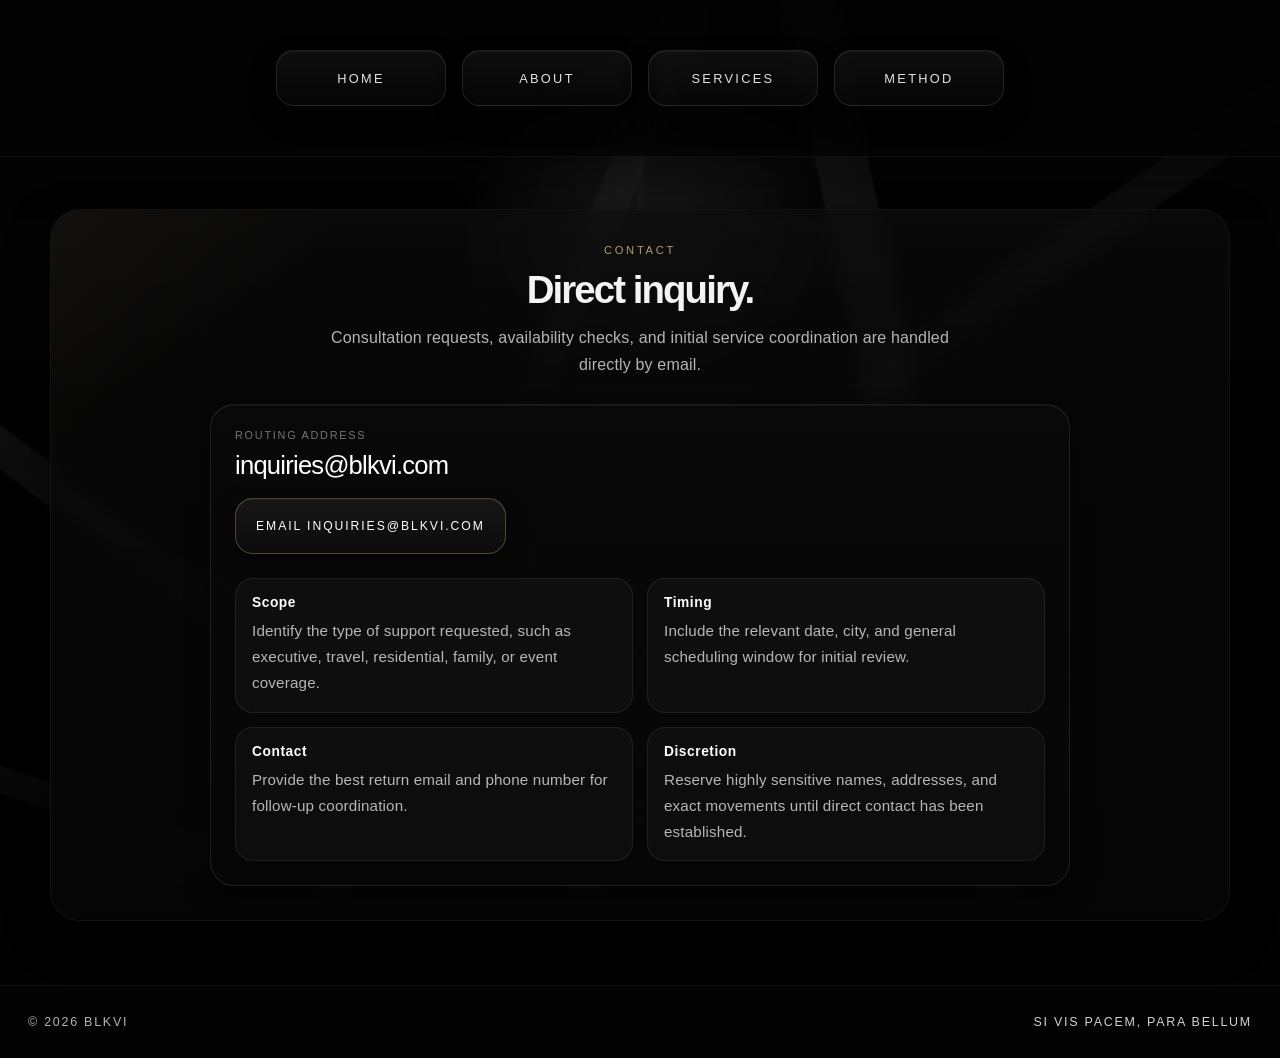
<file: contact.html>
<!DOCTYPE html>
<html lang="en">
<head>
<meta charset="UTF-8" />
<meta name="viewport" content="width=device-width, initial-scale=1.0" />
<title>BLKVI | Contact</title>
<style>
  :root{
    --bg:#020202;
    --panel:rgba(8,8,8,.86);
    --panel-soft:rgba(255,255,255,.03);
    --line:rgba(255,255,255,.10);
    --line-soft:rgba(255,255,255,.05);
    --text:#f3f3f3;
    --muted:rgba(255,255,255,.70);
    --soft:rgba(255,255,255,.44);
    --accent:#b79a72;
    --shadow:0 18px 40px rgba(0,0,0,.55);
    --tile-shadow:0 12px 26px rgba(0,0,0,.42), inset 0 1px 0 rgba(255,255,255,.04);
  }

  *{box-sizing:border-box}
  html,body{margin:0;padding:0;background:var(--bg);color:var(--text)}
  body{
    font-family:Inter, Arial, Helvetica, sans-serif;
    letter-spacing:.01em;
    min-height:100vh;
    overflow-x:hidden;
    background:
      radial-gradient(circle at 50% 18%, rgba(255,255,255,.04), transparent 18%),
      linear-gradient(180deg, #050505 0%, #010101 100%);
    position:relative;
  }

  body::before{
    content:"";
    position:fixed;
    inset:0;
    pointer-events:none;
    z-index:0;
    background:
      linear-gradient(18deg, transparent 0 8%, rgba(255,255,255,.045) 8.2% 10.1%, transparent 10.3% 100%),
      linear-gradient(37deg, transparent 0 23%, rgba(255,255,255,.06) 23.2% 25.4%, transparent 25.6% 100%),
      linear-gradient(78deg, transparent 0 66%, rgba(255,255,255,.065) 66.2% 69.6%, transparent 69.8% 100%),
      linear-gradient(112deg, transparent 0 41%, rgba(255,255,255,.035) 41.2% 43.2%, transparent 43.4% 100%),
      linear-gradient(145deg, transparent 0 54%, rgba(255,255,255,.04) 54.2% 56.5%, transparent 56.7% 100%),
      linear-gradient(90deg, transparent 0 49.5%, rgba(255,255,255,.02) 50%, transparent 50.5% 100%);
    opacity:.95;
    mix-blend-mode:screen;
  }

  body::after{
    content:"";
    position:fixed;
    inset:0;
    pointer-events:none;
    z-index:0;
    background:
      radial-gradient(circle at 52% 26%, rgba(255,255,255,.05), transparent 22%),
      linear-gradient(180deg, rgba(0,0,0,.14), rgba(0,0,0,.42));
  }

  a{color:inherit;text-decoration:none}

  .shell{
    min-height:100vh;
    display:flex;
    flex-direction:column;
    position:relative;
    z-index:1;
  }

  .topbar{
    width:100%;
    border-bottom:1px solid var(--line-soft);
    background:rgba(3,3,3,.86);
    backdrop-filter:blur(8px);
    box-shadow:0 18px 36px rgba(0,0,0,.35);
  }

  .nav-wrap{
    width:min(100%, calc(100% - 56px));
    margin:0 auto;
    min-height:156px;
    display:flex;
    align-items:center;
    justify-content:center;
  }

  .nav-side{
    display:grid;
    grid-template-columns:repeat(4, minmax(170px, 1fr));
    gap:16px;
  }

  .nav-pill{
    min-height:56px;
    display:flex;
    align-items:center;
    justify-content:center;
    padding:0 18px;
    border-radius:18px;
    text-transform:uppercase;
    letter-spacing:.18em;
    font-size:.8rem;
    color:rgba(255,255,255,.88);
    background:linear-gradient(180deg, rgba(255,255,255,.05), rgba(255,255,255,.015));
    border:1px solid rgba(255,255,255,.10);
    box-shadow:var(--tile-shadow);
    transition:transform .18s ease, border-color .18s ease, background .18s ease;
    white-space:nowrap;
  }

  .nav-pill:hover{
    transform:translateY(-1px);
    border-color:rgba(255,255,255,.22);
    background:linear-gradient(180deg, rgba(255,255,255,.07), rgba(255,255,255,.02));
  }

  .main-stage{
    flex:1;
    display:flex;
    align-items:center;
    justify-content:center;
    padding:52px 0 64px;
  }

  .contact-frame{
    width:min(1180px, calc(100% - 56px));
    padding:34px;
    border:1px solid var(--line-soft);
    border-radius:30px;
    background:linear-gradient(180deg, rgba(10,10,10,.68), rgba(6,6,6,.84));
    backdrop-filter:blur(6px);
    box-shadow:var(--shadow);
    position:relative;
    overflow:hidden;
  }

  .contact-frame::before{
    content:"";
    position:absolute;
    inset:0;
    pointer-events:none;
    background:
      linear-gradient(135deg, rgba(183,154,114,.09), transparent 16%),
      linear-gradient(180deg, rgba(255,255,255,.02), transparent 35%);
    opacity:.6;
  }

  .contact-head{
    position:relative;
    z-index:1;
    margin-bottom:26px;
    display:flex;
    flex-direction:column;
    align-items:center;
    justify-content:center;
    gap:12px;
    text-align:center;
  }

  .kicker{
    color:var(--accent);
    text-transform:uppercase;
    letter-spacing:.24em;
    font-size:.7rem;
    margin-bottom:12px;
  }

  .contact-head h1{
    margin:0;
    font-size:clamp(2rem, 3vw, 3.1rem);
    letter-spacing:-.05em;
  }

  .contact-head p{
    margin:0;
    max-width:42rem;
    color:var(--muted);
    line-height:1.7;
    text-align:center;
  }

  .contact-grid{
    position:relative;
    z-index:1;
    display:flex;
    justify-content:center;
  }

  .panel{
    border-radius:24px;
    border:1px solid var(--line);
    background:linear-gradient(180deg, rgba(10,10,10,.86), rgba(6,6,6,.9));
    box-shadow:var(--tile-shadow);
    padding:24px;
  }

  .primary-panel{
    min-height:100%;
    width:min(860px, 100%);
  }

  .label{
    color:var(--soft);
    text-transform:uppercase;
    letter-spacing:.16em;
    font-size:.68rem;
    margin-bottom:10px;
  }

  .email-line{
    font-size:clamp(1.35rem, 2vw, 2rem);
    letter-spacing:-.03em;
    color:#fff;
    margin:0 0 18px;
    word-break:break-word;
  }

  .cta-row{
    display:flex;
    flex-wrap:wrap;
    gap:12px;
    margin-bottom:24px;
  }

  .email-link{
    display:inline-flex;
    align-items:center;
    justify-content:center;
    min-height:56px;
    padding:0 20px;
    border-radius:18px;
    text-transform:uppercase;
    letter-spacing:.16em;
    font-size:.76rem;
    color:#fff;
    border:1px solid rgba(183,154,114,.38);
    background:linear-gradient(180deg, rgba(255,255,255,.06), rgba(255,255,255,.02));
    box-shadow:var(--tile-shadow);
    transition:transform .18s ease, border-color .18s ease;
  }

  .email-link:hover{
    transform:translateY(-1px);
    border-color:rgba(183,154,114,.60);
  }

  .intel-grid{
    display:grid;
    grid-template-columns:repeat(2, minmax(0,1fr));
    gap:14px;
    margin-top:10px;
  }

  .intel-card{
    padding:16px;
    border-radius:18px;
    border:1px solid rgba(255,255,255,.08);
    background:var(--panel-soft);
  }

  .intel-card strong{
    display:block;
    margin-bottom:8px;
    font-size:.86rem;
    letter-spacing:.04em;
    color:#fff;
  }

  .intel-card p{
    margin:0;
    color:var(--muted);
    line-height:1.7;
    font-size:.95rem;
  }

  .footer{
    border-top:1px solid var(--line-soft);
    background:rgba(4,4,4,.92);
    backdrop-filter:blur(8px);
  }

  .footer-line{
    width:min(100%, calc(100% - 56px));
    min-height:72px;
    margin:0 auto;
    display:flex;
    justify-content:space-between;
    align-items:center;
    gap:14px;
    color:var(--muted);
    font-size:.78rem;
    text-transform:uppercase;
    letter-spacing:.14em;
  }

  .footer a{color:rgba(255,255,255,.82)}
  .footer a:hover{color:#fff}

  @media (max-width:980px){
    .contact-grid{
      justify-content:center;
    }
  }

  @media (max-width:900px){
    .nav-wrap{
      width:min(100%, calc(100% - 30px));
      min-height:auto;
      padding:20px 0;
    }

    .contact-frame{
      width:min(100%, calc(100% - 30px));
      padding:22px;
    }

    .footer-line{
      width:min(100%, calc(100% - 30px));
    }
  }

  @media (max-width:680px){
    .nav-side{
      width:100%;
      grid-template-columns:1fr;
      gap:12px;
    }

    .nav-pill{
      min-height:48px;
      font-size:.72rem;
      border-radius:14px;
    }

    .intel-grid{
      grid-template-columns:1fr;
    }

    .footer-line{
      flex-direction:column;
      align-items:flex-start;
      font-size:.72rem;
    }
  }
</style>
</head>
<body>
  <div class="shell">
    <header class="topbar">
      <div class="nav-wrap">
        <nav class="nav-side" aria-label="Primary navigation">
          <a class="nav-pill" href="index.html">Home</a>
          <a class="nav-pill" href="about.html">About</a>
          <a class="nav-pill" href="services.html">Services</a>
          <a class="nav-pill" href="method.html">Method</a>
        </nav>
      </div>
    </header>

    <main class="main-stage">
      <section class="contact-frame" aria-label="Contact directions">
        <div class="contact-head">
          <div>
            <div class="kicker">Contact</div>
            <h1>Direct inquiry.</h1>
          </div>
          <p>Consultation requests, availability checks, and initial service coordination are handled directly by email.</p>
        </div>

        <div class="contact-grid">
          <div class="panel primary-panel">
            <div class="label">Routing address</div>
            <div class="email-line">inquiries@blkvi.com</div>

            <div class="cta-row">
              <a class="email-link" href="mailto:inquiries@blkvi.com">Email inquiries@blkvi.com</a>
            </div>

            <div class="intel-grid">
              <div class="intel-card">
                <strong>Scope</strong>
                <p>Identify the type of support requested, such as executive, travel, residential, family, or event coverage.</p>
              </div>
              <div class="intel-card">
                <strong>Timing</strong>
                <p>Include the relevant date, city, and general scheduling window for initial review.</p>
              </div>
              <div class="intel-card">
                <strong>Contact</strong>
                <p>Provide the best return email and phone number for follow-up coordination.</p>
              </div>
              <div class="intel-card">
                <strong>Discretion</strong>
                <p>Reserve highly sensitive names, addresses, and exact movements until direct contact has been established.</p>
              </div>
            </div>
          </div>


        </div>
      </section>
    </main>

    <footer class="footer">
      <div class="footer-line">
        <div>© 2026 BLKVI</div>
        <div><a href="contact.html">Si vis pacem, para bellum</a></div>
      </div>
    </footer>
  </div>
</body>
</html>
</file>
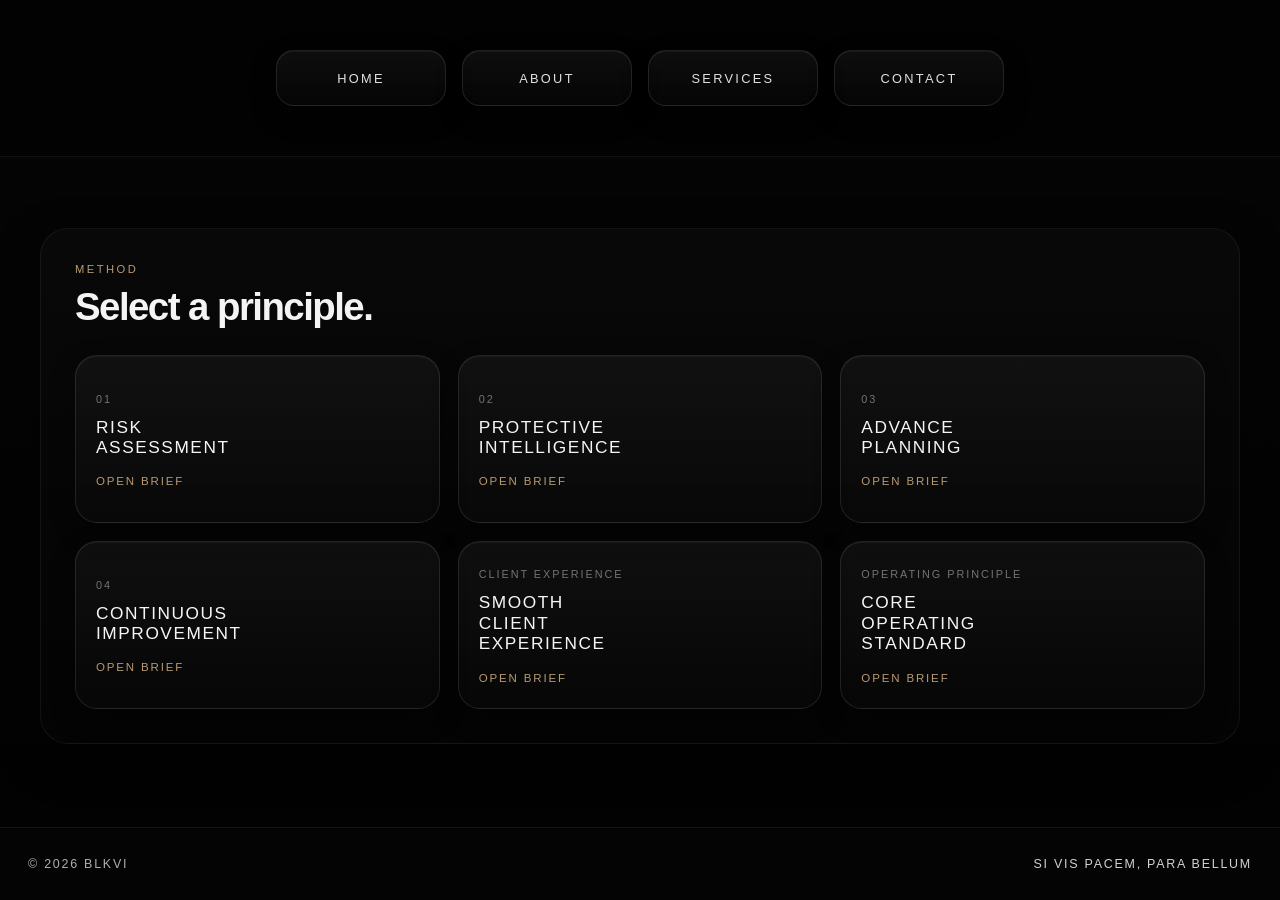
<file: method.html>
<!DOCTYPE html>
<html lang="en">
<head>
<meta charset="UTF-8" />
<meta name="viewport" content="width=device-width, initial-scale=1.0" />
<title>BLKVI | Method</title>
<style>
  :root{
    --bg:#030303;
    --panel:#0a0a0a;
    --line:rgba(255,255,255,.10);
    --line-soft:rgba(255,255,255,.06);
    --text:#f4f4f4;
    --muted:rgba(255,255,255,.68);
    --soft:rgba(255,255,255,.42);
    --accent:#b79a72;
    --shadow:0 16px 40px rgba(0,0,0,.52);
    --tile-shadow:0 10px 24px rgba(0,0,0,.38), inset 0 1px 0 rgba(255,255,255,.04);
  }

  *{box-sizing:border-box}
  html,body{margin:0;padding:0;background:var(--bg);color:var(--text)}
  body{
    font-family:Inter, Arial, Helvetica, sans-serif;
    letter-spacing:.01em;
    background:linear-gradient(180deg, #050505 0%, #020202 100%);
    min-height:100vh;
  }

  a{color:inherit;text-decoration:none}
  button{font:inherit}

  .shell{
    min-height:100vh;
    display:flex;
    flex-direction:column;
  }

  .topbar{
    width:100%;
    border-bottom:1px solid var(--line-soft);
    background:rgba(3,3,3,.96);
  }

  .nav-wrap{
    width:min(100%, calc(100% - 56px));
    margin:0 auto;
    min-height:156px;
    display:flex;
    align-items:center;
    justify-content:center;
  }

  .nav-side{
    display:grid;
    grid-template-columns:repeat(4, minmax(170px, 1fr));
    gap:16px;
  }

  .nav-pill{
    min-height:56px;
    display:flex;
    align-items:center;
    justify-content:center;
    padding:0 18px;
    border-radius:18px;
    text-transform:uppercase;
    letter-spacing:.18em;
    font-size:.8rem;
    color:rgba(255,255,255,.88);
    background:linear-gradient(180deg, rgba(255,255,255,.05), rgba(255,255,255,.015));
    border:1px solid rgba(255,255,255,.10);
    box-shadow:var(--tile-shadow);
    transition:transform .18s ease, border-color .18s ease, background .18s ease;
    white-space:nowrap;
  }

  .nav-pill:hover,
  .nav-pill.active{
    transform:translateY(-1px);
    border-color:rgba(255,255,255,.2);
    background:linear-gradient(180deg, rgba(255,255,255,.07), rgba(255,255,255,.02));
  }

  .main-stage{
    flex:1;
    display:flex;
    align-items:center;
    justify-content:center;
    padding:52px 0 64px;
  }

  .method-frame{
    width:min(1200px, calc(100% - 56px));
    padding:34px;
    border:1px solid var(--line-soft);
    border-radius:28px;
    background:linear-gradient(180deg, rgba(255,255,255,.02), rgba(255,255,255,.008));
    box-shadow:var(--shadow);
  }

  .method-head{
    display:flex;
    justify-content:space-between;
    gap:18px;
    align-items:end;
    margin-bottom:26px;
  }

  .kicker{
    color:var(--accent);
    text-transform:uppercase;
    letter-spacing:.22em;
    font-size:.7rem;
    margin-bottom:10px;
  }

  .method-head h1{
    margin:0;
    font-size:clamp(1.8rem, 3vw, 2.8rem);
    letter-spacing:-.04em;
  }

  .tiles{
    display:grid;
    grid-template-columns:repeat(3, minmax(0,1fr));
    gap:18px;
  }

  .method-tile{
    min-height:168px;
    padding:20px 20px 18px;
    border-radius:22px;
    border:1px solid rgba(255,255,255,.10);
    background:linear-gradient(180deg, rgba(255,255,255,.045), rgba(255,255,255,.015));
    box-shadow:var(--tile-shadow);
    color:var(--text);
    cursor:pointer;
    text-align:left;
    transition:transform .18s ease, border-color .18s ease, background .18s ease;
  }

  .method-tile:hover{
    transform:translateY(-2px);
    border-color:rgba(255,255,255,.2);
    background:linear-gradient(180deg, rgba(255,255,255,.065), rgba(255,255,255,.02));
  }

  .tile-num{
    display:block;
    margin-bottom:12px;
    color:var(--soft);
    text-transform:uppercase;
    letter-spacing:.18em;
    font-size:.68rem;
  }

  .tile-title{
    display:block;
    font-size:1.08rem;
    line-height:1.18;
    text-transform:uppercase;
    letter-spacing:.09em;
    color:rgba(255,255,255,.96);
    max-width:15ch;
  }

  .tile-hint{
    display:block;
    margin-top:18px;
    font-size:.72rem;
    letter-spacing:.16em;
    text-transform:uppercase;
    color:var(--accent);
  }

  .footer{
    border-top:1px solid var(--line-soft);
    background:#040404;
  }

  .footer-line{
    width:min(100%, calc(100% - 56px));
    min-height:72px;
    margin:0 auto;
    display:flex;
    justify-content:space-between;
    align-items:center;
    gap:14px;
    color:var(--muted);
    font-size:.78rem;
    text-transform:uppercase;
    letter-spacing:.14em;
  }

  .footer a{color:rgba(255,255,255,.82)}
  .footer a:hover{color:#fff}

  .overlay{
    position:fixed;
    inset:0;
    z-index:999;
    background:rgba(0,0,0,.72);
    backdrop-filter:blur(8px);
    opacity:0;
    visibility:hidden;
    transition:.22s ease;
    display:flex;
    align-items:center;
    justify-content:center;
    padding:22px;
  }

  .overlay.open{
    opacity:1;
    visibility:visible;
  }

  .modal{
    width:min(700px, 100%);
    border-radius:24px;
    border:1px solid rgba(255,255,255,.12);
    background:linear-gradient(180deg, rgba(14,14,14,.96), rgba(7,7,7,.96));
    box-shadow:0 24px 70px rgba(0,0,0,.58);
    overflow:hidden;
  }

  .modal-head{
    display:flex;
    justify-content:space-between;
    align-items:flex-start;
    gap:16px;
    padding:22px 22px 18px;
    border-bottom:1px solid rgba(255,255,255,.08);
  }

  .modal-kicker{
    color:var(--accent);
    text-transform:uppercase;
    letter-spacing:.22em;
    font-size:.68rem;
  }

  .modal-title{
    margin:10px 0 0;
    font-size:1.35rem;
    letter-spacing:-.03em;
  }

  .modal-close{
    border:1px solid rgba(255,255,255,.12);
    background:rgba(255,255,255,.03);
    color:rgba(255,255,255,.88);
    width:42px;
    height:42px;
    border-radius:14px;
    cursor:pointer;
  }

  .modal-close:hover{background:rgba(255,255,255,.08)}

  .modal-body{
    padding:22px;
    color:var(--muted);
    line-height:1.8;
    font-size:1rem;
  }

  @media (max-width:1100px){
    .tiles{grid-template-columns:repeat(2, minmax(0,1fr))}
  }

  @media (max-width:900px){
    .nav-wrap{
      width:min(100%, calc(100% - 30px));
      min-height:auto;
      padding:20px 0;
    }
    .method-frame{
      width:min(100%, calc(100% - 30px));
      padding:22px;
    }
    .footer-line{
      width:min(100%, calc(100% - 30px));
    }
  }

  @media (max-width:680px){
    .nav-side{
      width:100%;
      grid-template-columns:1fr;
      gap:12px;
    }
    .nav-pill{
      min-height:48px;
      font-size:.72rem;
      border-radius:14px;
    }
    .tiles{grid-template-columns:1fr}
    .method-tile{min-height:138px}
    .footer-line{
      flex-direction:column;
      align-items:flex-start;
      font-size:.72rem;
    }
  }
</style>
</head>
<body>
  <div class="shell">
    <header class="topbar">
      <div class="nav-wrap">
        <nav class="nav-side" aria-label="Primary navigation">
          <a class="nav-pill" href="index.html">Home</a>
          <a class="nav-pill" href="about.html">About</a>
          <a class="nav-pill" href="services.html">Services</a>
          <a class="nav-pill" href="contact.html">Contact</a>
        </nav>
      </div>
    </header>

    <main class="main-stage">
      <section class="method-frame" aria-label="Method tiles">
        <div class="method-head">
          <div>
            <div class="kicker">Method</div>
            <h1>Select a principle.</h1>
          </div>
        </div>

        <div class="tiles">
          <button class="method-tile" data-kicker="01" data-title="Risk Assessment" data-copy="Every protection posture should begin with client profile, routine, visibility level, environment, schedule friction, access points, travel exposure, and credible threat indicators.">
            <span class="tile-num">01</span>
            <span class="tile-title">Risk Assessment</span>
            <span class="tile-hint">Open brief</span>
          </button>

          <button class="method-tile" data-kicker="02" data-title="Protective Intelligence" data-copy="Effective protection is not limited to physical presence. It uses information, observation, pattern awareness, and context to reduce exposure before movement begins.">
            <span class="tile-num">02</span>
            <span class="tile-title">Protective Intelligence</span>
            <span class="tile-hint">Open brief</span>
          </button>

          <button class="method-tile" data-kicker="03" data-title="Advance Planning" data-copy="Site review, movement timing, arrival and exit logic, staging, and fallback options make the visible part of security look calm.">
            <span class="tile-num">03</span>
            <span class="tile-title">Advance Planning</span>
            <span class="tile-hint">Open brief</span>
          </button>

          <button class="method-tile" data-kicker="04" data-title="Continuous Improvement" data-copy="Premium service improves after every movement. Friction points are reviewed, routines are refined, and the next detail is cleaner.">
            <span class="tile-num">04</span>
            <span class="tile-title">Continuous Improvement</span>
            <span class="tile-hint">Open brief</span>
          </button>

          <button class="method-tile" data-kicker="Client Experience" data-title="The Safest Detail Often Feels the Smoothest" data-copy="Clients rarely judge protection by technical terminology. They judge it by whether movement feels composed, family members feel reassured, logistics feel controlled, and privacy is preserved.">
            <span class="tile-num">Client Experience</span>
            <span class="tile-title">Smooth Client Experience</span>
            <span class="tile-hint">Open brief</span>
          </button>

          <button class="method-tile" data-kicker="Operating Principle" data-title="Discretion, Preparation, Restraint, Reliability" data-copy="Public-safe, high-trust execution depends on discretion, advance preparation, measured restraint, and reliable communication. Those are the visible signals of a disciplined protection standard.">
            <span class="tile-num">Operating Principle</span>
            <span class="tile-title">Core Operating Standard</span>
            <span class="tile-hint">Open brief</span>
          </button>
        </div>
      </section>
    </main>

    <footer class="footer">
      <div class="footer-line">
        <div>© 2026 BLKVI</div>
        <div><a href="contact.html">Si vis pacem, para bellum</a></div>
      </div>
    </footer>
  </div>

  <div class="overlay" id="overlay" aria-hidden="true">
    <div class="modal" role="dialog" aria-modal="true" aria-labelledby="modalTitle">
      <div class="modal-head">
        <div>
          <div class="modal-kicker" id="modalKicker">Method</div>
          <h2 class="modal-title" id="modalTitle">Title</h2>
        </div>
        <button class="modal-close" id="modalClose" aria-label="Close">✕</button>
      </div>
      <div class="modal-body" id="modalBody"></div>
    </div>
  </div>

<script>
(function(){
  const overlay = document.getElementById('overlay');
  const modalKicker = document.getElementById('modalKicker');
  const modalTitle = document.getElementById('modalTitle');
  const modalBody = document.getElementById('modalBody');
  const closeBtn = document.getElementById('modalClose');
  const tiles = document.querySelectorAll('.method-tile');

  function openModal(tile){
    modalKicker.textContent = tile.dataset.kicker || 'Method';
    modalTitle.textContent = tile.dataset.title || '';
    modalBody.textContent = tile.dataset.copy || '';
    overlay.classList.add('open');
    overlay.setAttribute('aria-hidden', 'false');
  }

  function closeModal(){
    overlay.classList.remove('open');
    overlay.setAttribute('aria-hidden', 'true');
  }

  tiles.forEach(tile => tile.addEventListener('click', () => openModal(tile)));
  closeBtn.addEventListener('click', closeModal);
  overlay.addEventListener('click', (e) => { if(e.target === overlay) closeModal(); });
  document.addEventListener('keydown', (e) => { if(e.key === 'Escape') closeModal(); });
})();
</script>
</body>
</html>
</file>
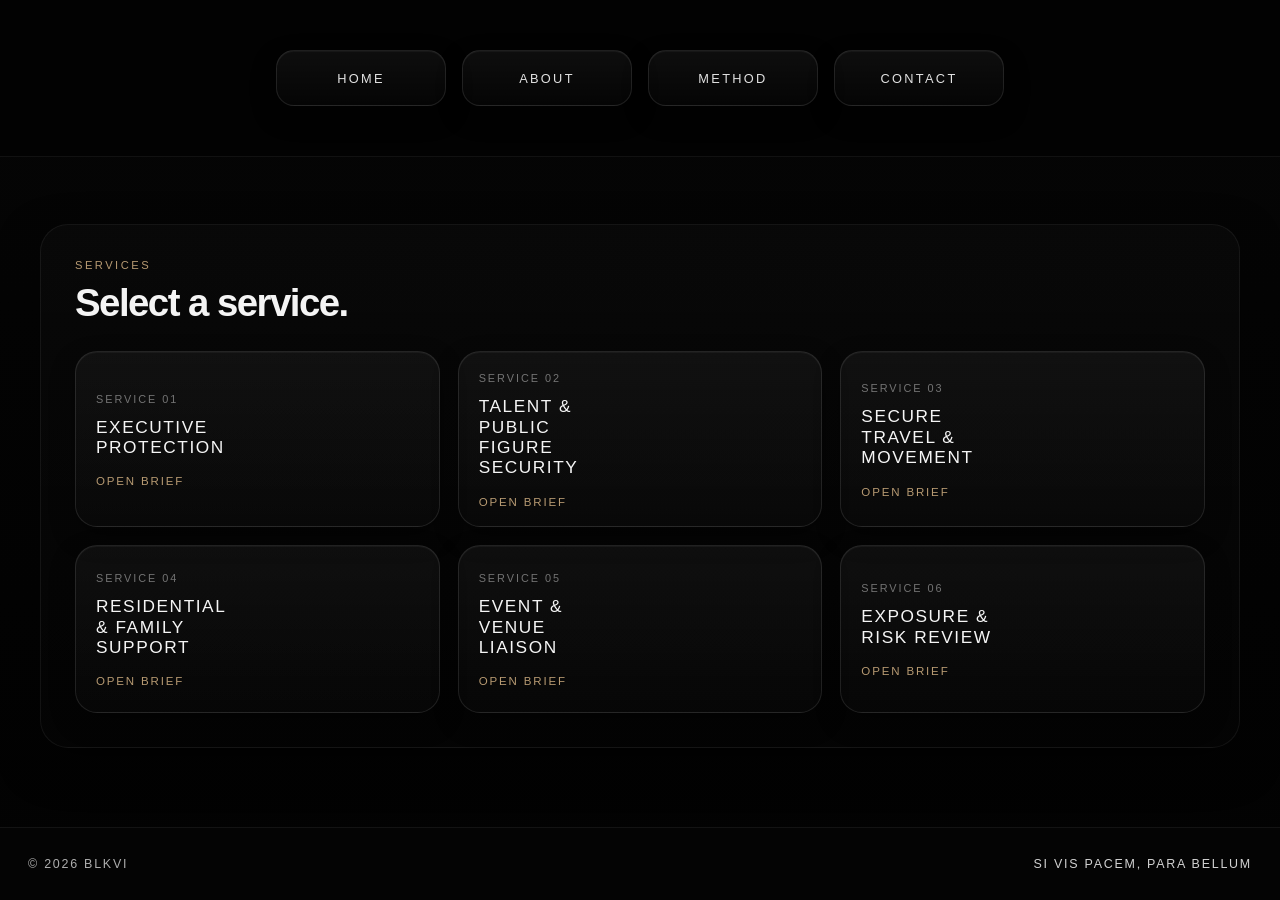
<file: services.html>
<!DOCTYPE html>
<html lang="en">
<head>
<meta charset="UTF-8" />
<meta name="viewport" content="width=device-width, initial-scale=1.0" />
<title>BLKVI | Services</title>
<style>
  :root{
    --bg:#030303;
    --panel:#0a0a0a;
    --line:rgba(255,255,255,.10);
    --line-soft:rgba(255,255,255,.06);
    --text:#f4f4f4;
    --muted:rgba(255,255,255,.68);
    --soft:rgba(255,255,255,.42);
    --accent:#b79a72;
    --shadow:0 16px 40px rgba(0,0,0,.52);
    --tile-shadow:0 10px 24px rgba(0,0,0,.38), inset 0 1px 0 rgba(255,255,255,.04);
  }

  *{box-sizing:border-box}
  html,body{margin:0;padding:0;background:var(--bg);color:var(--text)}
  body{
    font-family:Inter, Arial, Helvetica, sans-serif;
    letter-spacing:.01em;
    background:
      linear-gradient(180deg, #050505 0%, #020202 100%);
    min-height:100vh;
  }

  a{color:inherit;text-decoration:none}
  img{display:block;max-width:100%}
  button{font:inherit}

  .shell{
    min-height:100vh;
    display:flex;
    flex-direction:column;
  }

  .topbar{
    width:100%;
    border-bottom:1px solid var(--line-soft);
    background:rgba(3,3,3,.96);
  }

  .nav-wrap{
    width:min(100%, calc(100% - 56px));
    margin:0 auto;
    min-height:156px;
    display:flex;
    align-items:center;
    justify-content:center;
  }

  .nav-side{
    display:grid;
    grid-template-columns:repeat(4, minmax(170px, 1fr));
    gap:16px;
  }

  .nav-pill{
    min-height:56px;
    display:flex;
    align-items:center;
    justify-content:center;
    padding:0 18px;
    border-radius:18px;
    text-transform:uppercase;
    letter-spacing:.18em;
    font-size:.8rem;
    color:rgba(255,255,255,.88);
    background:linear-gradient(180deg, rgba(255,255,255,.05), rgba(255,255,255,.015));
    border:1px solid rgba(255,255,255,.10);
    box-shadow:var(--tile-shadow);
    transition:transform .18s ease, border-color .18s ease, background .18s ease;
    white-space:nowrap;
  }

  .nav-pill:hover,
  .nav-pill.active{
    transform:translateY(-1px);
    border-color:rgba(255,255,255,.2);
    background:linear-gradient(180deg, rgba(255,255,255,.07), rgba(255,255,255,.02));
  }


  .main-stage{
    flex:1;
    display:flex;
    align-items:center;
    justify-content:center;
    padding:52px 0 64px;
  }

  .services-frame{
    width:min(1200px, calc(100% - 56px));
    padding:34px;
    border:1px solid var(--line-soft);
    border-radius:28px;
    background:
      linear-gradient(180deg, rgba(255,255,255,.02), rgba(255,255,255,.008));
    box-shadow:var(--shadow);
  }

  .services-head{
    display:flex;
    justify-content:space-between;
    gap:18px;
    align-items:end;
    margin-bottom:26px;
  }

  .kicker{
    color:var(--accent);
    text-transform:uppercase;
    letter-spacing:.22em;
    font-size:.7rem;
    margin-bottom:10px;
  }

  .services-head h1{
    margin:0;
    font-size:clamp(1.8rem, 3vw, 2.8rem);
    letter-spacing:-.04em;
  }

  .services-head p{
    margin:0;
    max-width:32rem;
    color:var(--muted);
    line-height:1.7;
    font-size:.96rem;
  }

  .tiles{
    display:grid;
    grid-template-columns:repeat(3, minmax(0,1fr));
    gap:18px;
  }

  .service-tile{
    min-height:168px;
    padding:20px 20px 18px;
    border-radius:22px;
    border:1px solid rgba(255,255,255,.10);
    background:linear-gradient(180deg, rgba(255,255,255,.045), rgba(255,255,255,.015));
    box-shadow:var(--tile-shadow);
    color:var(--text);
    cursor:pointer;
    text-align:left;
    transition:transform .18s ease, border-color .18s ease, background .18s ease;
  }

  .service-tile:hover{
    transform:translateY(-2px);
    border-color:rgba(255,255,255,.2);
    background:linear-gradient(180deg, rgba(255,255,255,.065), rgba(255,255,255,.02));
  }

  .service-num{
    display:block;
    margin-bottom:12px;
    color:var(--soft);
    text-transform:uppercase;
    letter-spacing:.18em;
    font-size:.68rem;
  }

  .service-title{
    display:block;
    font-size:1.08rem;
    line-height:1.18;
    text-transform:uppercase;
    letter-spacing:.09em;
    color:rgba(255,255,255,.96);
    max-width:14ch;
  }

  .service-hint{
    display:block;
    margin-top:18px;
    font-size:.72rem;
    letter-spacing:.16em;
    text-transform:uppercase;
    color:var(--accent);
  }

  .footer{
    border-top:1px solid var(--line-soft);
    background:#040404;
  }

  .footer-line{
    width:min(100%, calc(100% - 56px));
    min-height:72px;
    margin:0 auto;
    display:flex;
    justify-content:space-between;
    align-items:center;
    gap:14px;
    color:var(--muted);
    font-size:.78rem;
    text-transform:uppercase;
    letter-spacing:.14em;
  }

  .footer a{color:rgba(255,255,255,.82)}
  .footer a:hover{color:#fff}

  .overlay{
    position:fixed;
    inset:0;
    z-index:999;
    background:rgba(0,0,0,.72);
    backdrop-filter:blur(8px);
    opacity:0;
    visibility:hidden;
    transition:.22s ease;
    display:flex;
    align-items:center;
    justify-content:center;
    padding:22px;
  }

  .overlay.open{
    opacity:1;
    visibility:visible;
  }

  .modal{
    width:min(700px, 100%);
    border-radius:24px;
    border:1px solid rgba(255,255,255,.12);
    background:linear-gradient(180deg, rgba(14,14,14,.96), rgba(7,7,7,.96));
    box-shadow:0 24px 70px rgba(0,0,0,.58);
    overflow:hidden;
  }

  .modal-head{
    display:flex;
    justify-content:space-between;
    align-items:flex-start;
    gap:16px;
    padding:22px 22px 18px;
    border-bottom:1px solid rgba(255,255,255,.08);
  }

  .modal-kicker{
    color:var(--accent);
    text-transform:uppercase;
    letter-spacing:.22em;
    font-size:.68rem;
  }

  .modal-title{
    margin:10px 0 0;
    font-size:1.35rem;
    letter-spacing:-.03em;
  }

  .modal-close{
    border:1px solid rgba(255,255,255,.12);
    background:rgba(255,255,255,.03);
    color:rgba(255,255,255,.88);
    width:42px;
    height:42px;
    border-radius:14px;
    cursor:pointer;
  }

  .modal-close:hover{background:rgba(255,255,255,.08)}

  .modal-body{
    padding:22px;
    color:var(--muted);
    line-height:1.8;
    font-size:1rem;
  }

  @media (max-width:1100px){
    .tiles{grid-template-columns:repeat(2, minmax(0,1fr))}
    .services-head{flex-direction:column;align-items:flex-start}
  }

  @media (max-width:900px){
    .nav-wrap{
      width:min(100%, calc(100% - 30px));
      min-height:auto;
      padding:20px 0;
      grid-template-columns:1fr;
      gap:14px;
    }
    .nav-side{
      width:min(100%, 560px);
      justify-self:center;
    }
    .services-frame{
      width:min(100%, calc(100% - 30px));
      padding:22px;
    }
    .footer-line{
      width:min(100%, calc(100% - 30px));
    }
  }

  @media (max-width:680px){
    .nav-side{
      width:100%;
      grid-template-columns:1fr;
      gap:12px;
    }
    .nav-pill{
      min-height:48px;
      font-size:.72rem;
      border-radius:14px;
    }
    .tiles{grid-template-columns:1fr}
    .service-tile{min-height:138px}
    .footer-line{
      flex-direction:column;
      align-items:flex-start;
      font-size:.72rem;
    }
  }
</style>
</head>
<body>
  <div class="shell">
    <header class="topbar">
      <div class="nav-wrap">
        <nav class="nav-side" aria-label="Primary navigation">
          <a class="nav-pill" href="index.html">Home</a>
          <a class="nav-pill" href="about.html">About</a>
          <a class="nav-pill" href="method.html">Method</a>
          <a class="nav-pill" href="contact.html">Contact</a>
        </nav>
      </div>
    </header>

    <main class="main-stage">
      <section class="services-frame" aria-label="Services tiles">
        <div class="services-head">
          <div>
            <div class="kicker">Services</div>
            <h1>Select a service.</h1>
          </div>
        </div>

        <div class="tiles">
          <button class="service-tile" data-kicker="Service 01" data-title="Executive Protection" data-copy="Protective coverage for executives, principals, founders, investors, and other public-facing decision makers. Includes daily movement, arrivals and departures, venue transitions, and disciplined coordination around professional obligations.">
            <span class="service-num">Service 01</span>
            <span class="service-title">Executive Protection</span>
            <span class="service-hint">Open brief</span>
          </button>

          <button class="service-tile" data-kicker="Service 02" data-title="Talent & Public Figure Security" data-copy="Discreet protection for talent, artists, performers, creators, athletes, and other high-visibility clients during travel, appearances, filming, hospitality environments, and controlled public access points.">
            <span class="service-num">Service 02</span>
            <span class="service-title">Talent & Public Figure Security</span>
            <span class="service-hint">Open brief</span>
          </button>

          <button class="service-tile" data-kicker="Service 03" data-title="Secure Travel & Movement" data-copy="Advance planning, route discipline, airport coordination, pickup and transfer management, access handling, timing control, and contingency planning designed to reduce delay and avoidable disruption.">
            <span class="service-num">Service 03</span>
            <span class="service-title">Secure Travel & Movement</span>
            <span class="service-hint">Open brief</span>
          </button>

          <button class="service-tile" data-kicker="Service 04" data-title="Residential & Family Support" data-copy="Protective support for homes, estates, family routines, private gatherings, children’s movement, household staff coordination, and day-to-day privacy concerns handled with professionalism.">
            <span class="service-num">Service 04</span>
            <span class="service-title">Residential & Family Support</span>
            <span class="service-hint">Open brief</span>
          </button>

          <button class="service-tile" data-kicker="Service 05" data-title="Event & Venue Liaison" data-copy="Coordination with venue teams, drivers, management, production, hospitality staff, and access points to create controlled arrival, cleaner staging, smoother movement, and disciplined departures.">
            <span class="service-num">Service 05</span>
            <span class="service-title">Event & Venue Liaison</span>
            <span class="service-hint">Open brief</span>
          </button>

          <button class="service-tile" data-kicker="Service 06" data-title="Exposure & Risk Review" data-copy="Review of routines, environmental friction, public schedules, travel patterns, and lifestyle habits that can quietly increase risk over time.">
            <span class="service-num">Service 06</span>
            <span class="service-title">Exposure & Risk Review</span>
            <span class="service-hint">Open brief</span>
          </button>
        </div>
      </section>
    </main>

    <footer class="footer">
      <div class="footer-line">
        <div>© 2026 BLKVI</div>
        <div><a href="contact.html">Si vis pacem, para bellum</a></div>
      </div>
    </footer>
  </div>

  <div class="overlay" id="overlay" aria-hidden="true">
    <div class="modal" role="dialog" aria-modal="true" aria-labelledby="modalTitle">
      <div class="modal-head">
        <div>
          <div class="modal-kicker" id="modalKicker">Service</div>
          <h2 class="modal-title" id="modalTitle">Title</h2>
        </div>
        <button class="modal-close" id="modalClose" aria-label="Close">✕</button>
      </div>
      <div class="modal-body" id="modalBody"></div>
    </div>
  </div>

<script>
(function(){
  const overlay = document.getElementById('overlay');
  const modalKicker = document.getElementById('modalKicker');
  const modalTitle = document.getElementById('modalTitle');
  const modalBody = document.getElementById('modalBody');
  const closeBtn = document.getElementById('modalClose');
  const tiles = document.querySelectorAll('.service-tile');

  function openModal(tile){
    modalKicker.textContent = tile.dataset.kicker || 'Service';
    modalTitle.textContent = tile.dataset.title || '';
    modalBody.textContent = tile.dataset.copy || '';
    overlay.classList.add('open');
    overlay.setAttribute('aria-hidden', 'false');
  }

  function closeModal(){
    overlay.classList.remove('open');
    overlay.setAttribute('aria-hidden', 'true');
  }

  tiles.forEach(tile => tile.addEventListener('click', () => openModal(tile)));
  closeBtn.addEventListener('click', closeModal);
  overlay.addEventListener('click', (e) => { if(e.target === overlay) closeModal(); });
  document.addEventListener('keydown', (e) => { if(e.key === 'Escape') closeModal(); });
})();
</script>
</body>
</html>
</file>
